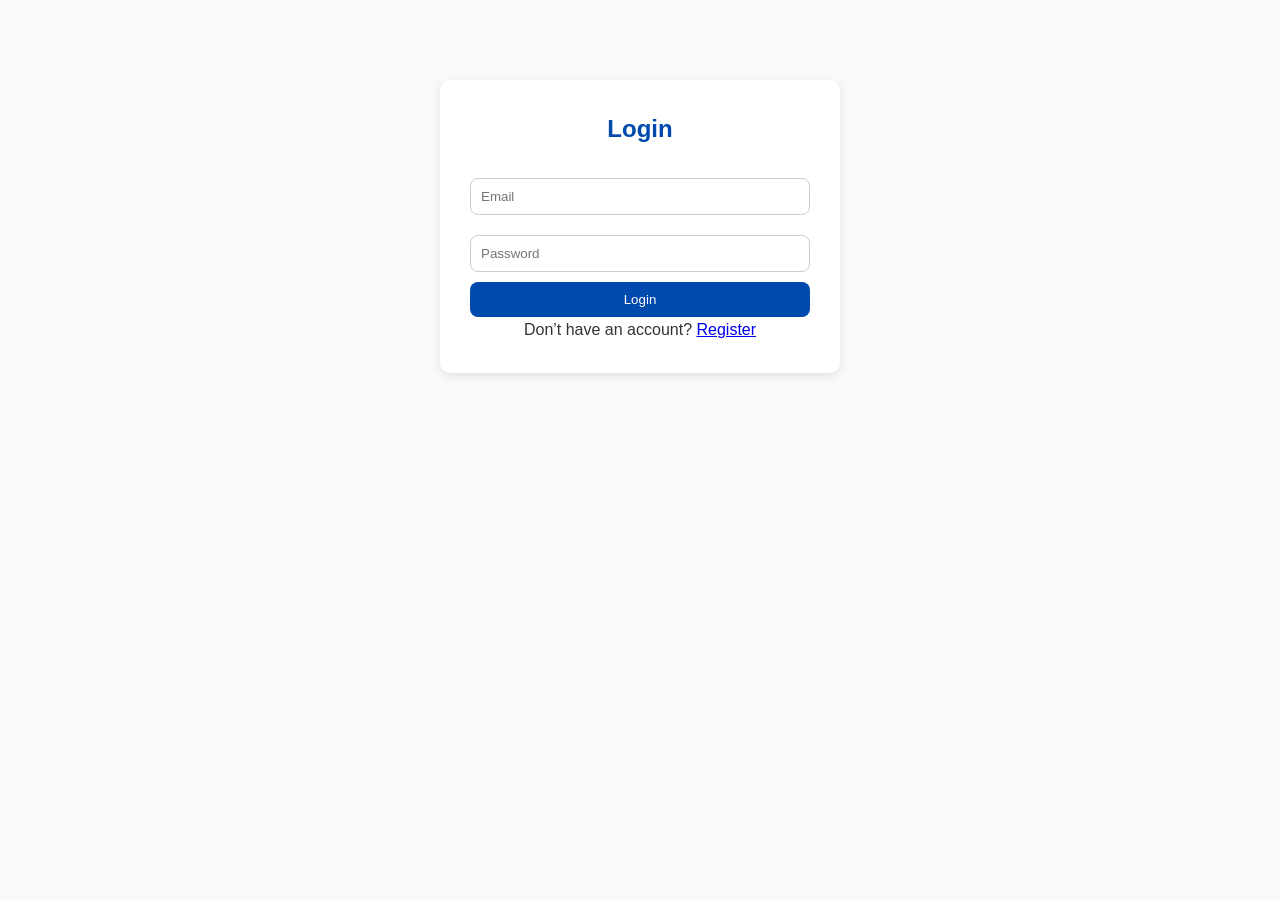
<file: login.html>
<!DOCTYPE html>
<html lang="en">
<head>
<meta charset="UTF-8">
<meta name="viewport" content="width=device-width, initial-scale=1.0">
<title>Login | Bokori TVC</title>
<link rel="stylesheet" href="style.css">
</head>
<body>
  <div class="form-container">
    <h2>Login</h2>
    <form id="loginForm">
      <input type="email" id="email" placeholder="Email" required>
      <input type="password" id="password" placeholder="Password" required>
      <button type="submit">Login</button>
    </form>
    <p>Don’t have an account? <a href="register.html">Register</a></p>
  </div>

  <script>
    document.getElementById("loginForm").addEventListener("submit", function(e){
      e.preventDefault();
      const email = document.getElementById("email").value;
      const password = document.getElementById("password").value;
      const storedEmail = localStorage.getItem("userEmail");
      const storedPassword = localStorage.getItem("userPassword");

      if(email === storedEmail && password === storedPassword){
        alert("Login successful!");
        window.location.href = "index.html"; // Redirect after login
      } else {
        alert("Invalid email or password!");
      }
    });
  </script>
</body>
</html>
</file>
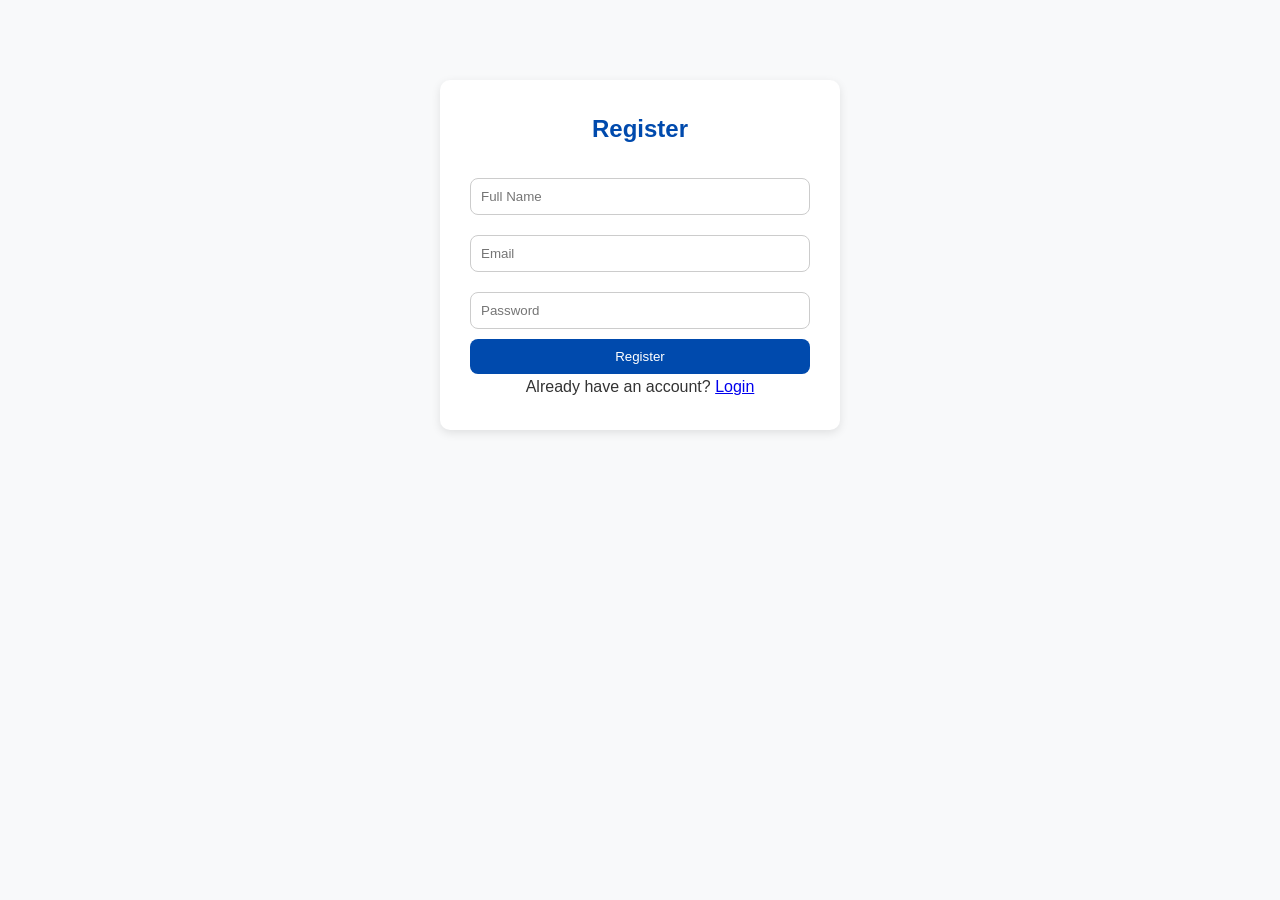
<file: register.html>
<!DOCTYPE html>
<html lang="en">
<head>
<meta charset="UTF-8">
<meta name="viewport" content="width=device-width, initial-scale=1.0">
<title>Register | Bokori TVC</title>
<link rel="stylesheet" href="style.css">
</head>
<body>
  <div class="form-container">
    <h2>Register</h2>
    <form id="registerForm">
      <input type="text" id="name" placeholder="Full Name" required>
      <input type="email" id="email" placeholder="Email" required>
      <input type="password" id="password" placeholder="Password" required>
      <button type="submit">Register</button>
    </form>
    <p>Already have an account? <a href="login.html">Login</a></p>
  </div>

  <script>
    document.getElementById("registerForm").addEventListener("submit", function(e){
      e.preventDefault();
      const email = document.getElementById("email").value;
      const password = document.getElementById("password").value;
      localStorage.setItem("userEmail", email);
      localStorage.setItem("userPassword", password);
      alert("Registration successful! You can now login.");
      window.location.href = "login.html";
    });
  </script>
</body>
</html>
</file>
<file: style.css>
/* GLOBAL STYLES */
* {
  margin: 0;
  padding: 0;
  box-sizing: border-box;
  font-family: "Poppins", sans-serif;
}

body {
  background-color: #f8f9fa;
  color: #333;
  line-height: 1.6;
}

/* HEADER */
header {
  background: #004aad;
  color: #fff;
  padding: 15px 30px;
  display: flex;
  justify-content: space-between;
  align-items: center;
  flex-wrap: wrap;
}

header .logo {
  display: flex;
  align-items: center;
  gap: 10px;
}

header .logo img {
  height: 60px;
  border-radius: 10px;
}

header h1 {
  font-size: 1.3rem;
}

nav ul {
  list-style: none;
  display: flex;
  gap: 20px;
}

nav ul li a {
  color: #fff;
  text-decoration: none;
  font-weight: 500;
}

nav ul li a.active,
nav ul li a:hover {
  text-decoration: underline;
}

/* HERO SECTION */
.hero {
  background: url("images/campus1.jpg") center/cover no-repeat;
  color: white;
  height: 70vh;
  display: flex;
  justify-content: center;
  align-items: center;
  text-align: center;
  background-blend-mode: darken;
  background-color: rgba(0,0,0,0.4);
}

.hero-text h2 {
  font-size: 2.5rem;
}

.hero-text p {
  font-size: 1.2rem;
  margin: 20px 0;
}

.btn {
  background: #ffcc00;
  color: #004aad;
  padding: 10px 25px;
  text-decoration: none;
  border-radius: 8px;
  font-weight: bold;
}

.btn:hover {
  background: #fff;
}

/* ABOUT */
.about {
  padding: 50px 20px;
  text-align: center;
  background: #fff;
}

.about h2 {
  color: #004aad;
  margin-bottom: 15px;
}

/* COURSES */
.courses {
  background: #f0f4ff;
  padding: 50px 20px;
  text-align: center;
}

.course-grid {
  display: grid;
  grid-template-columns: repeat(auto-fit, minmax(250px, 1fr));
  gap: 20px;
  margin-top: 30px;
}

.course-card {
  background: #fff;
  padding: 20px;
  border-radius: 10px;
  box-shadow: 0 3px 8px rgba(0,0,0,0.1);
  transition: transform 0.3s;
}

.course-card:hover {
  transform: translateY(-5px);
}

/* GALLERY */
.gallery {
  text-align: center;
  padding: 40px;
  background: #f9f9f9;
}

.photo-grid {
  display: grid;
  grid-template-columns: repeat(auto-fit, minmax(250px, 1fr));
  gap: 15px;
  margin-top: 20px;
}

.photo-grid img {
  width: 100%;
  height: 250px;
  object-fit: cover;
  border-radius: 12px;
  box-shadow: 0 2px 10px rgba(0,0,0,0.2);
  transition: transform 0.3s;
}

.photo-grid img:hover {
  transform: scale(1.05);
}

/* FOOTER */
footer {
  background: #004aad;
  color: #fff;
  text-align: center;
  padding: 20px;
  margin-top: 40px;
}

footer a {
  color: #ffcc00;
  text-decoration: none;
}

.form-container {
  max-width: 400px;
  margin: 80px auto;
  padding: 30px;
  background: #fff;
  border-radius: 10px;
  box-shadow: 0 3px 10px rgba(0,0,0,0.1);
  text-align: center;
}

.form-container h2 {
  margin-bottom: 20px;
  color: #004aad;
}

.form-container input {
  width: 100%;
  padding: 10px;
  margin: 10px 0;
  border: 1px solid #ccc;
  border-radius: 8px;
}

.form-container button {
  width: 100%;
  background: #004aad;
  color: #fff;
  border: none;
  padding: 10px;
  border-radius: 8px;
  cursor: pointer;
}

.form-container button:hover {
  background: #002f70;
}
</file>
